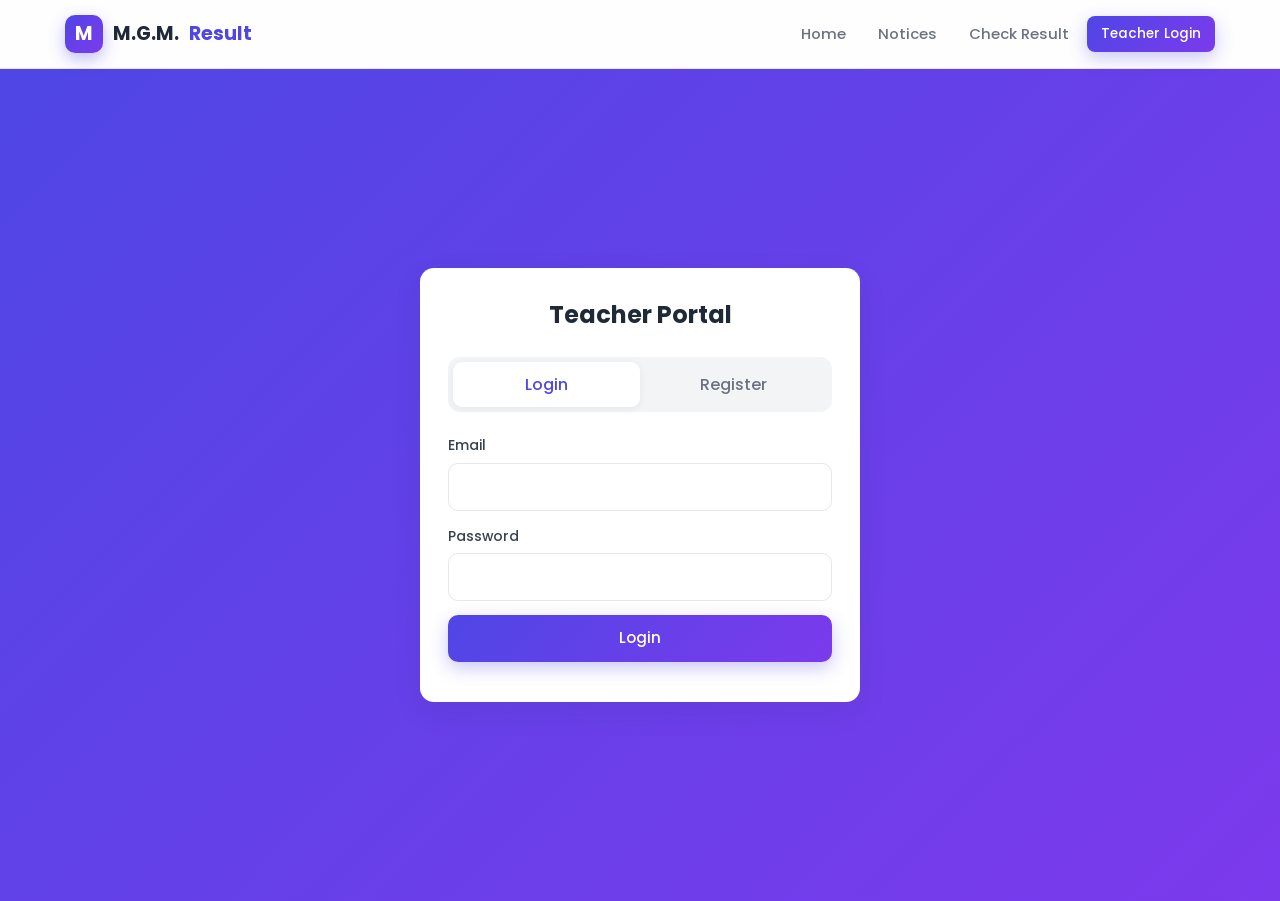
<file: src/main/webapp/login.html>
<!DOCTYPE html>
<html lang="en">
<head>
  <meta charset="UTF-8">
  <meta name="viewport" content="width=device-width, initial-scale=1.0">
  <title>Teacher Login</title>
  <link rel="stylesheet" href="css/style.css">
</head>
<body>
  <div id="navbar"></div>
  <main class="auth-wrap">
    <div class="card auth-card">
      <h2 class="text-center">Teacher Portal</h2>

      <div class="tabs">
        <button class="tab active" data-tab="login">Login</button>
        <button class="tab" data-tab="register">Register</button>
      </div>

      <form id="login-form">
        <div class="form-group">
          <label>Email</label>
          <input name="email" type="email" required>
        </div>
        <div class="form-group">
          <label>Password</label>
          <input name="password" type="password" required>
        </div>
        <button class="btn btn-primary btn-block" type="submit">Login</button>
      </form>

      <form id="register-form" class="hidden">
        <div class="form-group">
          <label>Full Name</label>
          <input name="name" required>
        </div>
        <div class="form-group">
          <label>Email</label>
          <input name="email" type="email" required>
        </div>
        <div class="form-group">
          <label>Password</label>
          <input name="password" type="password" minlength="6" required>
        </div>
        <div class="form-group">
          <label>Teacher Access Code</label>
          <input name="accessCode" required>
        </div>
        <button class="btn btn-primary btn-block" type="submit">Create Account</button>
      </form>

      <p id="message" style="color:red;margin-top:12px"></p>
    </div>
  </main>
  <script src="js/common.js"></script>
  <script src="js/login.js"></script>
</body>
</html>
</file>
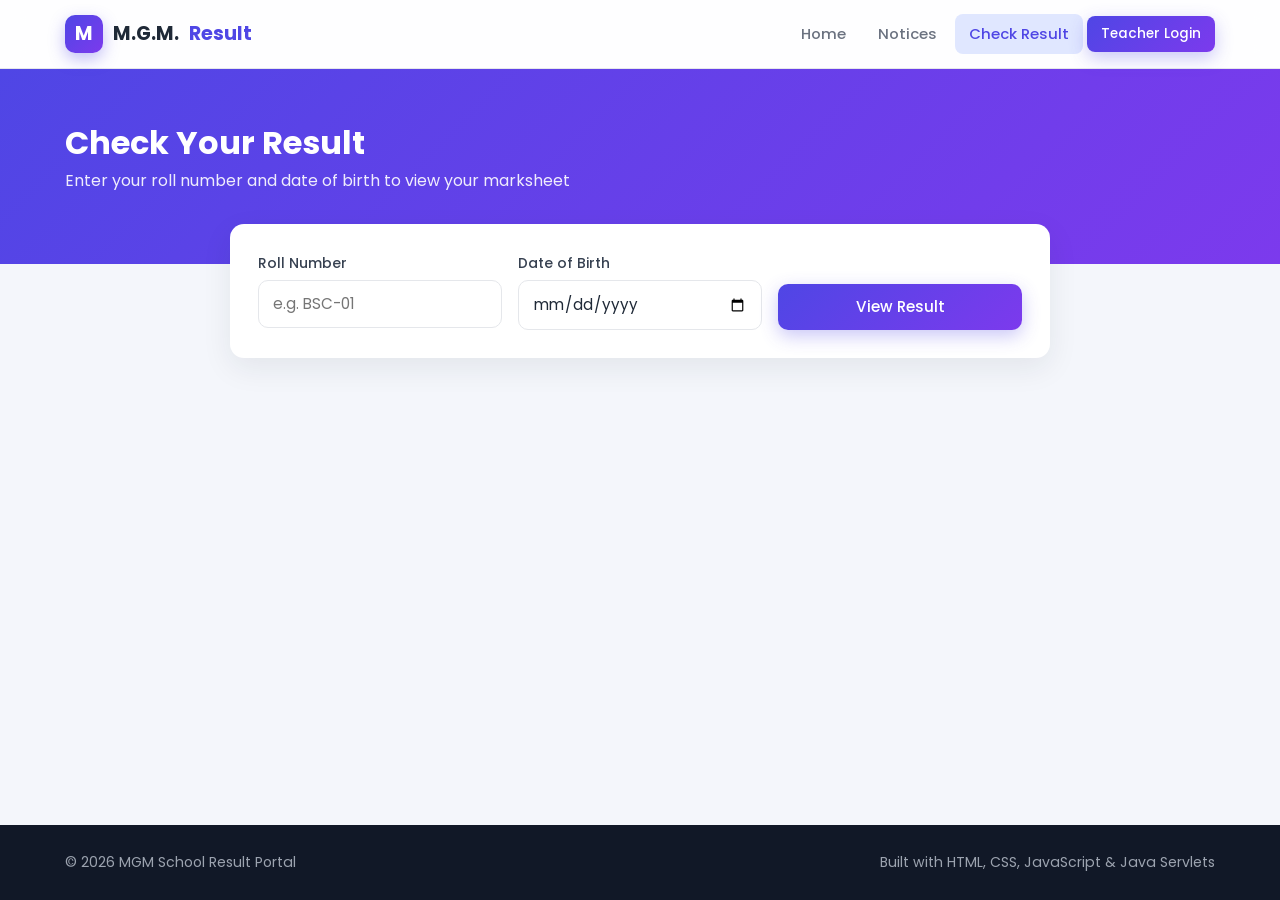
<file: src/main/webapp/result.html>
<!DOCTYPE html>
<html lang="en">
<head>
  <meta charset="UTF-8">
  <meta name="viewport" content="width=device-width, initial-scale=1.0">
  <title>Check Result – MGM School Result Portal</title>
  <link rel="stylesheet" href="css/style.css">
</head>
<body>
  <div id="navbar"></div>   <!-- common.js fills this -->

  <main>
    <div class="page-header">
      <div class="container">
        <h1>Check Your Result</h1>
        <p>Enter your roll number and date of birth to view your marksheet</p>
      </div>
    </div>

    <div class="container page-body">
      <div class="card no-print" style="max-width:820px;margin:0 auto 24px">
        <form id="result-form" class="form-grid">
          <div class="form-group">
            <label for="rollNo">Roll Number</label>
            <input id="rollNo" name="rollNo" placeholder="e.g. BSC-01" required>
          </div>
          <div class="form-group">
            <label for="dob">Date of Birth</label>
            <input id="dob" name="dob" type="date" required>
          </div>
          <div class="form-group" style="justify-content:flex-end">
            <button class="btn btn-primary" type="submit">View Result</button>
          </div>
        </form>
      </div>

      <!-- JS puts the marksheet or a message here -->
      <div id="output"></div>
    </div>
  </main>
<div id="footer"></div>
<script src="js/common.js"></script>
  <script src="js/result.js"></script>
</body>
</html>
</file>
<file: src/main/webapp/css/style.css>
@import url('https://fonts.googleapis.com/css2?family=Poppins:wght@400;500;600;700&display=swap');

:root {
  --primary: #4f46e5;
  --primary-dark: #4338ca;
  --accent: #7c3aed;
  --grad: linear-gradient(135deg, #4f46e5 0%, #7c3aed 100%);
  --bg: #f4f6fb;
  --card: #ffffff;
  --text: #1f2937;
  --muted: #6b7280;
  --border: #e5e7eb;
  --success: #15803d;
  --success-bg: #dcfce7;
  --danger: #dc2626;
  --danger-bg: #fee2e2;
  --warning: #b45309;
  --warning-bg: #fef3c7;
  --info: #4338ca;
  --info-bg: #e0e7ff;
  --radius: 14px;
  --shadow: 0 10px 30px rgba(31, 41, 55, .08);
  --shadow-sm: 0 2px 8px rgba(31, 41, 55, .06);
}

* { box-sizing: border-box; margin: 0; padding: 0; }

body {
  font-family: 'Poppins', system-ui, -apple-system, 'Segoe UI', sans-serif;
  background: var(--bg);
  color: var(--text);
  line-height: 1.6;
  min-height: 100vh;
  display: flex;
  flex-direction: column;
}

main { flex: 1; }
a { color: inherit; text-decoration: none; }
.container { width: min(1150px, 100% - 32px); margin-inline: auto; }
.hidden { display: none !important; }
.muted { color: var(--muted); }
.text-center { text-align: center; }

/* ---------- Navbar ---------- */
.navbar {
  position: sticky; top: 0; z-index: 50;
  background: rgba(255, 255, 255, .88);
  backdrop-filter: blur(12px);
  border-bottom: 1px solid var(--border);
}
.nav-inner { display: flex; align-items: center; justify-content: space-between; height: 68px; gap: 16px; }
.brand { display: flex; align-items: center; gap: 10px; font-weight: 700; font-size: 1.2rem; white-space: nowrap; }
.brand-logo {
  width: 38px; height: 38px; border-radius: 10px;
  background: var(--grad); color: #fff;
  display: grid; place-items: center;
  box-shadow: 0 6px 16px rgba(79, 70, 229, .35);
}
.brand b { color: var(--primary); }
.nav-links { display: flex; align-items: center; gap: 4px; }
.nav-links a:not(.btn) {
  padding: 8px 14px; border-radius: 8px;
  color: var(--muted); font-weight: 500; font-size: .93rem;
  transition: color .2s, background .2s;
}
.nav-links a:not(.btn):hover, .nav-links a.active { color: var(--primary); background: var(--info-bg); }
.nav-user { display: flex; align-items: center; gap: 10px; margin-left: 10px; padding-left: 14px; border-left: 1px solid var(--border); }
.avatar {
  width: 34px; height: 34px; border-radius: 50%;
  background: var(--grad); color: #fff; font-weight: 600; font-size: .85rem;
  display: grid; place-items: center;
}
.nav-toggle { display: none; background: none; border: 0; cursor: pointer; padding: 8px; flex-direction: column; gap: 5px; }
.nav-toggle span { width: 24px; height: 2px; background: var(--text); border-radius: 2px; transition: .3s; }

@media (max-width: 880px) {
  .nav-toggle { display: flex; }
  .nav-links {
    position: absolute; top: 68px; left: 0; right: 0;
    flex-direction: column; align-items: stretch; gap: 2px;
    background: #fff; padding: 12px 16px 16px;
    border-bottom: 1px solid var(--border); box-shadow: var(--shadow);
    display: none;
  }
  .nav-links.open { display: flex; }
  .nav-user { margin: 8px 0 0; padding: 10px 0 0; border-left: 0; border-top: 1px solid var(--border); }
}

/* ---------- Buttons ---------- */
.btn {
  display: inline-flex; align-items: center; justify-content: center; gap: 8px;
  padding: 11px 22px; border-radius: 10px; border: 0;
  font: inherit; font-weight: 500; font-size: .95rem;
  cursor: pointer; transition: transform .15s, box-shadow .2s, background .2s;
}
.btn:active { transform: translateY(1px); }
.btn:disabled { opacity: .6; cursor: not-allowed; }
.btn-primary { background: var(--grad); color: #fff; box-shadow: 0 6px 18px rgba(79, 70, 229, .3); }
.btn-primary:hover { box-shadow: 0 8px 24px rgba(79, 70, 229, .45); }
.btn-light { background: #fff; color: var(--primary); }
.btn-outline { background: transparent; color: var(--primary); border: 1.5px solid var(--primary); }
.btn-outline:hover { background: var(--info-bg); }
.btn-ghost { background: #f3f4f6; color: var(--text); }
.btn-ghost:hover { background: #e5e7eb; }
.btn-danger { background: var(--danger-bg); color: var(--danger); }
.btn-danger:hover { background: #fecaca; }
.btn-sm { padding: 7px 14px; font-size: .85rem; border-radius: 8px; }
.btn-block { width: 100%; }

/* ---------- Hero ---------- */
.hero { background: var(--grad); color: #fff; padding: 90px 0 110px; position: relative; overflow: hidden; }
.hero::before, .hero::after {
  content: ''; position: absolute; border-radius: 50%; background: rgba(255, 255, 255, .08);
}
.hero::before { width: 420px; height: 420px; top: -140px; right: -100px; }
.hero::after { width: 260px; height: 260px; bottom: -120px; left: -60px; }
.hero-inner { position: relative; z-index: 1; display: grid; grid-template-columns: 1.2fr 1fr; gap: 40px; align-items: center; }
.hero .tag { display: inline-block; background: rgba(255, 255, 255, .18); padding: 6px 14px; border-radius: 99px; font-size: .85rem; margin-bottom: 18px; }
.hero h1 { font-size: clamp(2rem, 4.5vw, 3.1rem); line-height: 1.2; margin-bottom: 18px; }
.hero p { font-size: 1.05rem; opacity: .9; margin-bottom: 30px; max-width: 540px; }
.hero-actions { display: flex; gap: 12px; flex-wrap: wrap; }
.hero .btn-outline { color: #fff; border-color: rgba(255, 255, 255, .7); }
.hero .btn-outline:hover { background: rgba(255, 255, 255, .12); }
.hero-card {
  background: rgba(255, 255, 255, .14); border: 1px solid rgba(255, 255, 255, .25);
  border-radius: 20px; padding: 26px; backdrop-filter: blur(6px);
}
.hero-card h4 { margin-bottom: 14px; font-weight: 600; }
.mini-row { display: flex; justify-content: space-between; padding: 9px 0; border-bottom: 1px dashed rgba(255, 255, 255, .3); font-size: .93rem; }
.mini-row:last-child { border-bottom: 0; font-weight: 600; }
@media (max-width: 820px) { .hero-inner { grid-template-columns: 1fr; } .hero-card { display: none; } }

/* ---------- Sections & cards ---------- */
.section { padding: 70px 0; }
.section-title { text-align: center; margin-bottom: 44px; }
.section-title h2 { font-size: 1.9rem; margin-bottom: 8px; }
.section-title p { color: var(--muted); }
.page-header { background: var(--grad); color: #fff; padding: 48px 0 70px; }
.page-header h1 { font-size: 2rem; }
.page-header p { opacity: .9; }
.page-body { margin-top: -40px; padding-bottom: 60px; }

.card { background: var(--card); border-radius: var(--radius); box-shadow: var(--shadow); padding: 28px; }
.card-title { font-size: 1.15rem; font-weight: 600; margin-bottom: 18px; display: flex; align-items: center; justify-content: space-between; gap: 12px; flex-wrap: wrap; }

.grid { display: grid; gap: 22px; }
.grid-3 { grid-template-columns: repeat(auto-fit, minmax(260px, 1fr)); }
.grid-4 { grid-template-columns: repeat(auto-fit, minmax(210px, 1fr)); }
.grid-2 { grid-template-columns: repeat(auto-fit, minmax(340px, 1fr)); }

.feature { text-align: center; transition: transform .25s; }
.feature:hover { transform: translateY(-6px); }
.feature-icon {
  width: 60px; height: 60px; border-radius: 16px; margin: 0 auto 16px;
  background: var(--info-bg); color: var(--primary); display: grid; place-items: center;
}
.feature h3 { font-size: 1.1rem; margin-bottom: 8px; }
.feature p { color: var(--muted); font-size: .93rem; }

.steps { counter-reset: step; }
.step { position: relative; padding-left: 64px; }
.step::before {
  counter-increment: step; content: counter(step);
  position: absolute; left: 0; top: 0; width: 44px; height: 44px; border-radius: 12px;
  background: var(--grad); color: #fff; font-weight: 700; display: grid; place-items: center;
}
.step h4 { margin-bottom: 4px; }
.step p { color: var(--muted); font-size: .92rem; }

/* ---------- Notices ---------- */
.notice-list { display: grid; gap: 16px; }
.notice {
  background: #fff; border-radius: 12px; padding: 20px 22px;
  border-left: 5px solid var(--primary); box-shadow: var(--shadow-sm);
  transition: box-shadow .2s;
}
.notice:hover { box-shadow: var(--shadow); }
.notice.result { border-left-color: var(--accent); }
.notice-head { display: flex; justify-content: space-between; gap: 12px; align-items: flex-start; flex-wrap: wrap; margin-bottom: 6px; }
.notice h3 { font-size: 1.05rem; }
.notice p { color: #4b5563; font-size: .95rem; white-space: pre-line; }
.notice-meta { display: flex; gap: 14px; flex-wrap: wrap; font-size: .82rem; color: var(--muted); margin-top: 10px; align-items: center; }

/* ---------- Badges ---------- */
.badge { display: inline-block; padding: 4px 11px; border-radius: 99px; font-size: .78rem; font-weight: 600; white-space: nowrap; }
.badge-success { background: var(--success-bg); color: var(--success); }
.badge-danger { background: var(--danger-bg); color: var(--danger); }
.badge-warning { background: var(--warning-bg); color: var(--warning); }
.badge-info { background: var(--info-bg); color: var(--info); }
.badge-muted { background: #f3f4f6; color: var(--muted); }

/* ---------- Forms ---------- */
.form-grid { display: grid; gap: 16px; grid-template-columns: repeat(auto-fit, minmax(200px, 1fr)); }
.form-group { display: flex; flex-direction: column; gap: 6px; }
.form-group.full { grid-column: 1 / -1; }
label { font-size: .87rem; font-weight: 500; color: #374151; }
input, select, textarea {
  font: inherit; font-size: .95rem; padding: 11px 14px;
  border: 1.5px solid var(--border); border-radius: 10px; background: #fff; color: var(--text);
  transition: border-color .2s, box-shadow .2s; width: 100%;
}
textarea { resize: vertical; min-height: 100px; }
input:focus, select:focus, textarea:focus { outline: none; border-color: var(--primary); box-shadow: 0 0 0 4px rgba(79, 70, 229, .12); }
.form-actions { display: flex; gap: 10px; margin-top: 20px; flex-wrap: wrap; }
.checkbox { display: flex; align-items: center; gap: 10px; cursor: pointer; }
.checkbox input { width: 18px; height: 18px; accent-color: var(--primary); }
.hint { font-size: .8rem; color: var(--muted); }

/* ---------- Auth ---------- */
.auth-wrap { min-height: calc(100vh - 68px); display: grid; place-items: center; padding: 40px 16px; background: var(--grad); }
.auth-card { width: min(440px, 100%); }
.auth-card .brand { justify-content: center; margin-bottom: 8px; }
.tabs { display: grid; grid-template-columns: 1fr 1fr; background: #f3f4f6; padding: 5px; border-radius: 12px; margin: 22px 0; }
.tab { padding: 10px; border: 0; background: transparent; font: inherit; font-weight: 500; border-radius: 9px; cursor: pointer; color: var(--muted); }
.tab.active { background: #fff; color: var(--primary); box-shadow: var(--shadow-sm); }
.auth-card form { display: grid; gap: 14px; }

/* ---------- Tables ---------- */
.table-wrap { overflow-x: auto; border-radius: 12px; border: 1px solid var(--border); }
table { width: 100%; border-collapse: collapse; font-size: .92rem; }
th, td { padding: 12px 14px; text-align: left; border-bottom: 1px solid var(--border); white-space: nowrap; }
th { background: #f9fafb; font-weight: 600; color: #374151; font-size: .82rem; text-transform: uppercase; letter-spacing: .03em; }
tbody tr:hover { background: #fafaff; }
tbody tr:last-child td { border-bottom: 0; }
td.num, th.num { text-align: center; }
.low { color: var(--danger); font-weight: 600; }
.actions { display: flex; gap: 6px; }
.toolbar { display: flex; gap: 10px; flex-wrap: wrap; margin-bottom: 16px; }
.toolbar input, .toolbar select { width: auto; flex: 1; min-width: 180px; }

/* ---------- Dashboard ---------- */
.dash-header { background: var(--grad); color: #fff; padding: 34px 0 80px; }
.dash-header h1 { font-size: 1.7rem; }
.dash-body { margin-top: -54px; padding-bottom: 60px; }
.stat { display: flex; align-items: center; gap: 16px; padding: 22px; }
.stat-icon { width: 52px; height: 52px; border-radius: 14px; display: grid; place-items: center; flex-shrink: 0; }
.stat-icon.c1 { background: var(--info-bg); color: var(--primary); }
.stat-icon.c2 { background: var(--success-bg); color: var(--success); }
.stat-icon.c3 { background: var(--warning-bg); color: var(--warning); }
.stat-icon.c4 { background: #f3e8ff; color: var(--accent); }
.stat-value { font-size: 1.6rem; font-weight: 700; line-height: 1.1; }
.stat-label { color: var(--muted); font-size: .85rem; }
.panel { display: none; animation: fade .3s ease; }
.panel.active { display: block; }
@keyframes fade { from { opacity: 0; transform: translateY(8px); } to { opacity: 1; transform: none; } }

.marks-grid { display: grid; gap: 14px; grid-template-columns: repeat(auto-fit, minmax(170px, 1fr)); }
.preview { display: grid; grid-template-columns: repeat(auto-fit, minmax(120px, 1fr)); gap: 12px; margin-top: 20px; }
.preview div { background: #f9fafb; border-radius: 10px; padding: 12px 14px; }
.preview span { display: block; font-size: .78rem; color: var(--muted); }
.preview strong { font-size: 1.15rem; }
.topper { display: flex; align-items: center; gap: 14px; padding: 12px 0; border-bottom: 1px solid var(--border); }
.topper:last-child { border-bottom: 0; }
.rank { width: 32px; height: 32px; border-radius: 50%; background: var(--info-bg); color: var(--primary); font-weight: 700; display: grid; place-items: center; font-size: .85rem; }
.topper .info { flex: 1; min-width: 0; }
.topper .info small { color: var(--muted); }

/* ---------- Marksheet ---------- */
.marksheet { max-width: 820px; margin: 0 auto; padding: 0; overflow: hidden; }
.ms-head { background: var(--grad); color: #fff; padding: 26px 30px; display: flex; justify-content: space-between; gap: 16px; flex-wrap: wrap; align-items: center; }
.ms-head h2 { font-size: 1.35rem; }
.ms-school { font-size: .82rem; font-weight: 700; letter-spacing: 1.5px; text-transform: uppercase; opacity: .9; margin-bottom: 4px; }
.ms-body { padding: 28px 30px; }
.ms-info { display: grid; grid-template-columns: repeat(auto-fit, minmax(170px, 1fr)); gap: 14px; margin-bottom: 24px; }
.ms-info div span { display: block; font-size: .78rem; color: var(--muted); text-transform: uppercase; letter-spacing: .04em; }
.ms-info div strong { font-size: 1rem; }
.ms-summary { display: grid; grid-template-columns: repeat(auto-fit, minmax(140px, 1fr)); gap: 14px; margin-top: 24px; }
.ms-summary div { background: #f9fafb; border-radius: 12px; padding: 16px; text-align: center; }
.ms-summary span { display: block; font-size: .8rem; color: var(--muted); }
.ms-summary strong { font-size: 1.4rem; }
.state-box { text-align: center; padding: 44px 28px; }
.state-box .big-icon { width: 72px; height: 72px; border-radius: 50%; margin: 0 auto 16px; display: grid; place-items: center; background: var(--warning-bg); color: var(--warning); }
.state-box h3 { margin-bottom: 6px; }
.date-pill { display: inline-block; margin-top: 14px; padding: 10px 22px; border-radius: 12px; background: var(--info-bg); color: var(--primary); font-weight: 600; font-size: 1.1rem; }

.empty { text-align: center; padding: 34px; color: var(--muted); }
.loader { width: 34px; height: 34px; border: 3px solid var(--info-bg); border-top-color: var(--primary); border-radius: 50%; animation: spin .8s linear infinite; margin: 30px auto; }
@keyframes spin { to { transform: rotate(360deg); } }

/* ---------- Toast ---------- */
#toast-root { position: fixed; right: 20px; bottom: 20px; z-index: 100; display: grid; gap: 10px; }
.toast {
  background: #111827; color: #fff; padding: 13px 18px; border-radius: 10px;
  box-shadow: var(--shadow); font-size: .92rem; max-width: 360px;
  border-left: 4px solid #22c55e; animation: slide .3s ease;
}
.toast.error { border-left-color: #ef4444; }
@keyframes slide { from { opacity: 0; transform: translateX(30px); } to { opacity: 1; transform: none; } }

/* ---------- Footer ---------- */
.footer { background: #111827; color: #9ca3af; padding: 26px 0; font-size: .88rem; }
.footer .container { display: flex; justify-content: space-between; gap: 12px; flex-wrap: wrap; }

/* ---------- Print (student marksheet) ---------- */
@media print {
  .navbar, .footer, .page-header, .no-print, #toast-root { display: none !important; }
  body { background: #fff; }
  .page-body { margin: 0; }
  .card { box-shadow: none; border: 1px solid #ddd; }
  .ms-head { -webkit-print-color-adjust: exact; print-color-adjust: exact; }
}
</file>
